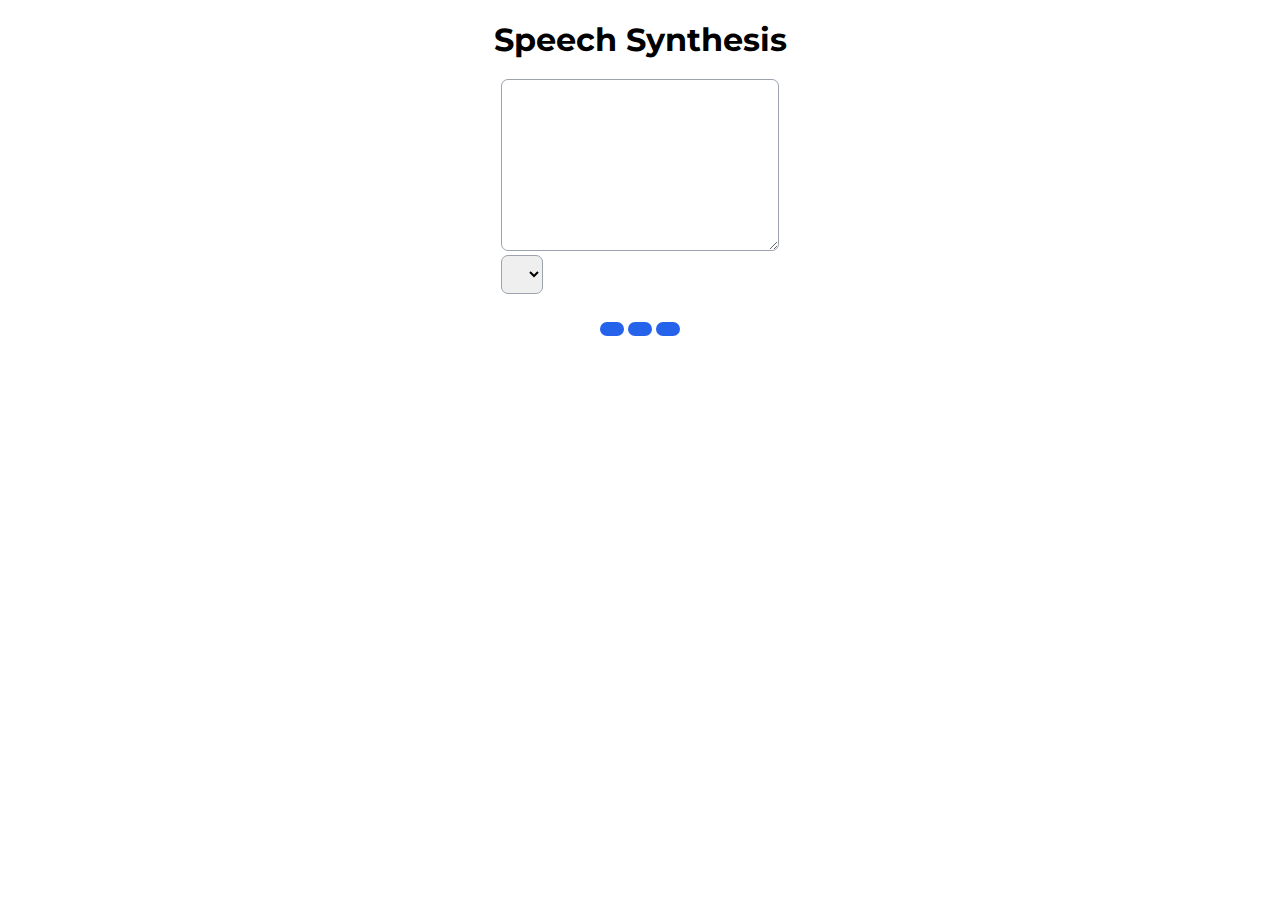
<file: speech_synt/index.html>
<!DOCTYPE html>
<html lang="en">
<head>
    <meta charset="UTF-8">
    <meta http-equiv="X-UA-Compatible" content="IE=edge">
    <meta name="viewport" content="width=device-width, initial-scale=1.0">
    <link rel="preconnect" href="https://fonts.googleapis.com">
    <link rel="preconnect" href="https://fonts.gstatic.com" crossorigin>
    <link href="https://fonts.googleapis.com/css2?family=Montserrat:wght@400;700&display=swap" rel="stylesheet">
    <link rel="stylesheet" href="https://cdnjs.cloudflare.com/ajax/libs/font-awesome/6.2.1/css/all.min.css" integrity="sha512-MV7K8+y+gLIBoVD59lQIYicR65iaqukzvf/nwasF0nqhPay5w/9lJmVM2hMDcnK1OnMGCdVK+iQrJ7lzPJQd1w==" crossorigin="anonymous" referrerpolicy="no-referrer" />
    <link rel="stylesheet" href="styles.css">
    <title>Synt</title>
</head>
<body>
    <main>
        <h1>Speech Synthesis</h1>
        <div class="input-area">
            <textarea id="input" cols="30" rows="10"></textarea>
            <div class="settings">
                <select class="voices"></select>
            </div>
        </div>
        <div class="buttons">
            <button class="start"><i class="fa-solid fa-play"></i></button>
            <button class="pause"><i class="fa-solid fa-pause"></i></button>
            <button class="stop"><i class="fa-solid fa-stop"></i></button>
        </div>
    </main>

    <script src="./core.js"></script>
</body>
</html>
</file>
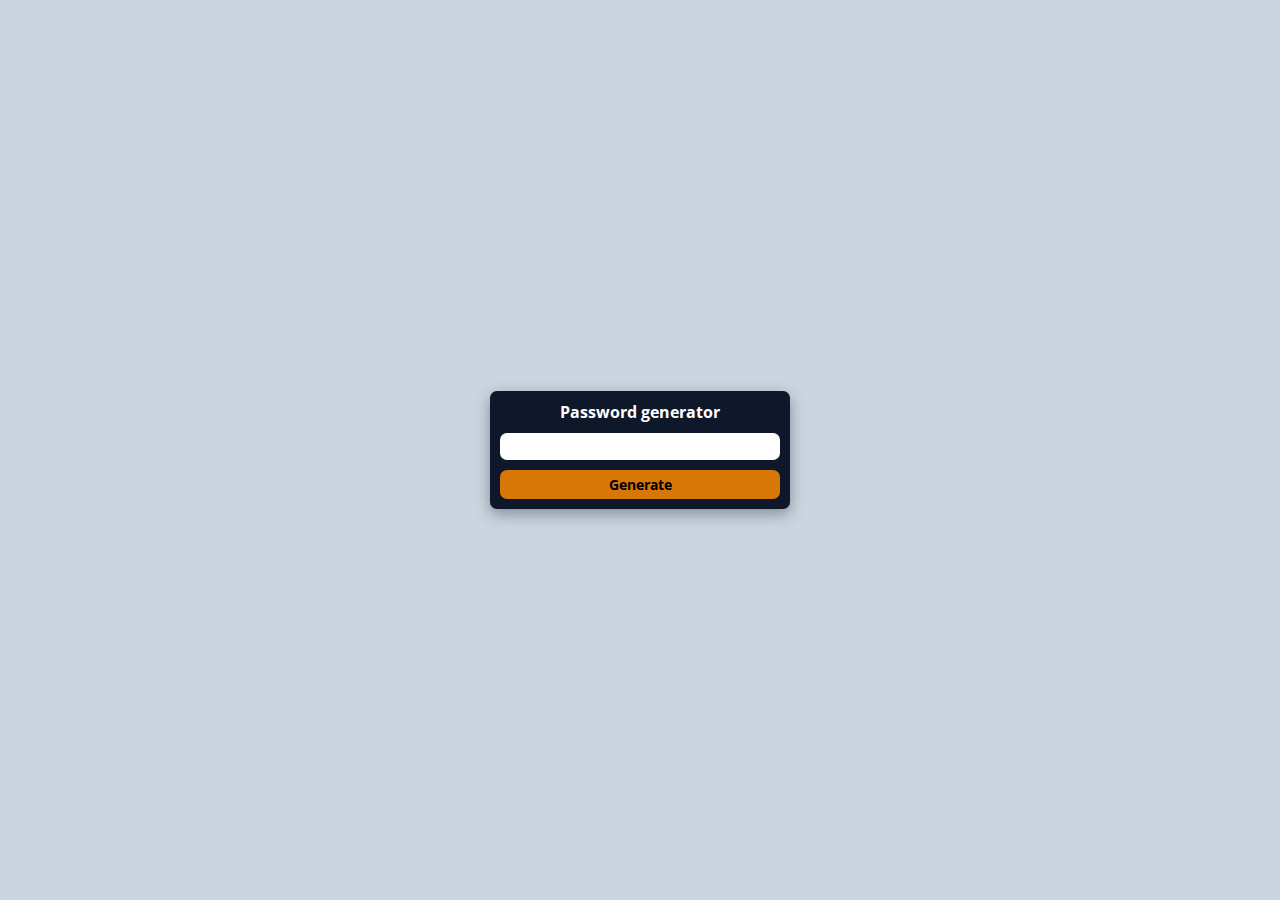
<file: projects/beginner/password_generator/index.html>
<!DOCTYPE html>
<html lang="en">
<head>
    <meta charset="UTF-8">
    <meta http-equiv="X-UA-Compatible" content="IE=edge">
    <meta name="viewport" content="width=device-width, initial-scale=1.0">
    <link rel="stylesheet" href="./styles.css">
    <link rel="preconnect" href="https://fonts.googleapis.com">
    <link rel="preconnect" href="https://fonts.gstatic.com" crossorigin>
    <link href="https://fonts.googleapis.com/css2?family=Open+Sans:wght@400;700&display=swap" rel="stylesheet">
    <title>Password generator</title>
</head>
<body>
    <div class="generator">
        <p class="title">Password generator</p>
        <input type="text">
        <button class="generate-btn">Generate</button>
    </div>
    <script src="./scripts.js"></script>
</body>
</html>
</file>
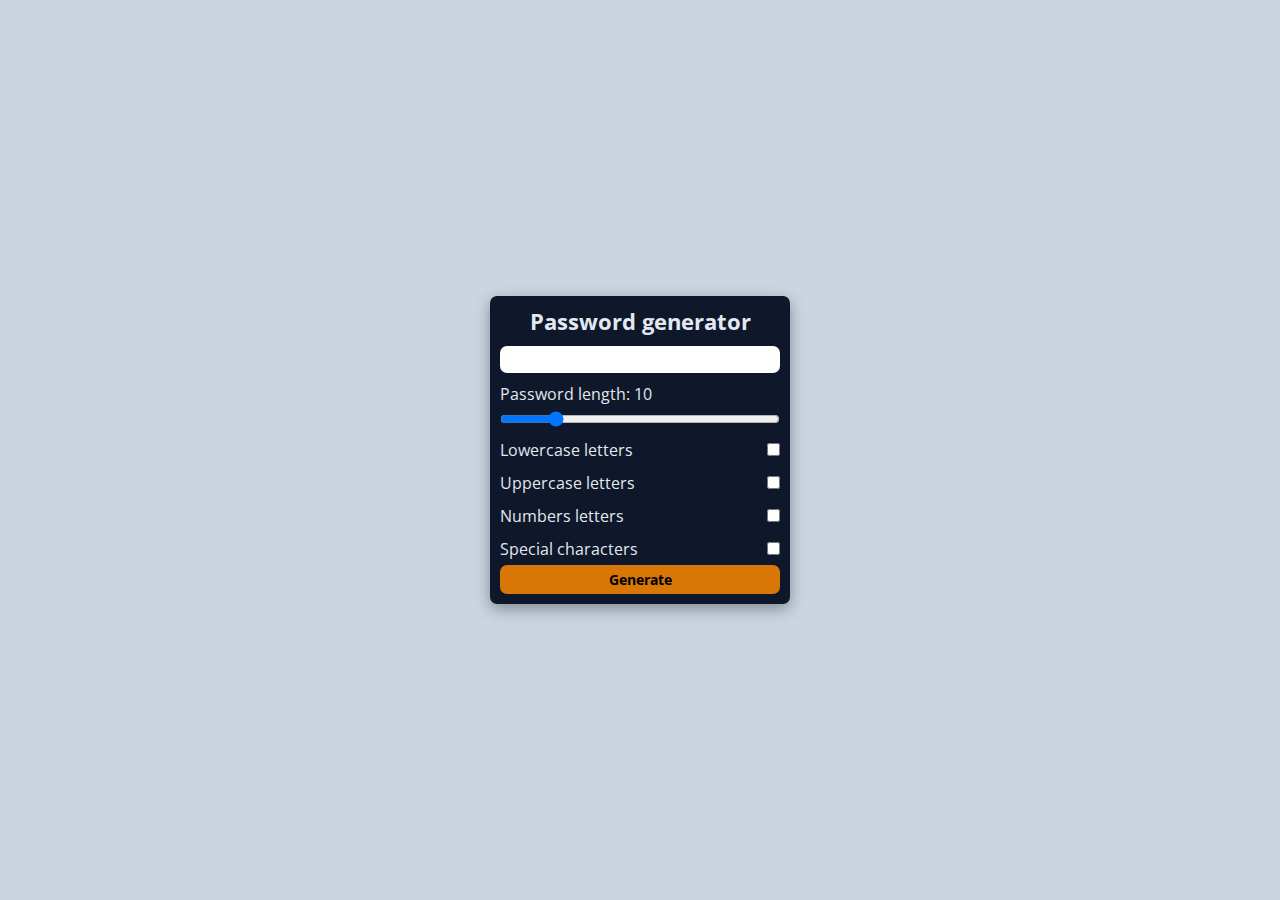
<file: projects/intermediate/password_generator_II/index.html>
<!DOCTYPE html>
<html lang="en">
<head>
    <meta charset="UTF-8">
    <meta http-equiv="X-UA-Compatible" content="IE=edge">
    <meta name="viewport" content="width=device-width, initial-scale=1.0">
    <link rel="stylesheet" href="./styles.css">
    <link rel="preconnect" href="https://fonts.googleapis.com">
    <link rel="preconnect" href="https://fonts.gstatic.com" crossorigin>
    <link href="https://fonts.googleapis.com/css2?family=Open+Sans:wght@400;700&display=swap" rel="stylesheet">
    <title>Password generator</title>
</head>
<body>
    <div class="generator">
        <p class="title">Password generator</p>
        <input class="password" type="text">
        <div class="box-length">
            <p>Password length: <span class="length-num">10</span></p>
            <input type="range" id="length-range" min="6" max="30" value="10">
        </div>
        <div class="box">
            <p>Lowercase letters</p>
            <input type="checkbox" id="lowercase">
        </div>
        <div class="box">
            <p>Uppercase letters</p>
            <input type="checkbox" id="uppercase">
        </div>
        <div class="box">
            <p>Numbers letters</p>
            <input type="checkbox" id="numbers">
        </div>
        <div class="box">
            <p>Special characters</p>
            <input type="checkbox" id="special">
        </div>
        <button class="generate-btn">Generate</button>
    </div>
    <script src="./scripts.js"></script>
</body>
</html>
</file>
<file: speech_synt/styles.css>
* {
    margin: 0;
    padding: 0;
    box-sizing: border-box;
}

html {
    font-family: 'Montserrat', sans-serif;
}

button {
    font-family: 'Montserrat', sans-serif;
    padding: 7px 12px;
    border-radius: 7px;
    border: none;
    background-color: #2563eb;
    color: #fff;
    font-weight: 700;
}

button:hover {
    cursor: pointer;
    background-color: #3b82f6;
}

main {
    display: flex;
    flex-direction: column;
    align-items: center;
}

h1 {
    margin: 20px 0;
}

.input-area {
    width: fit-content;
    max-width: 80vw;
}

textarea {
    border: 1px solid #9ca3af;
    border-radius: 7px;
    outline: none;
    padding: 10px;
    width: 100%;
}

select {
    border: 1px solid #9ca3af;
    border-radius: 7px;
    outline: none;
    padding: 10px;
}

.buttons {
    margin-top: 20px;
}
</file>
<file: projects/beginner/password_generator/styles.css>
* {
    margin: 0;
    padding: 0;
    box-sizing: border-box;
}

body {
    background-color: #cbd5e1;
    font-family: 'Open Sans', sans-serif;
    width: 100vw;
    height: 100vh;
    display: flex;
    justify-content: center;
    align-items: center;
}

input {
    border-radius: 7px;
    padding: 6px;
    border: none;
    outline: none;
    margin: 10px 0;
    width: 100%;
}

button {
    font-family: 'Open Sans', sans-serif;
    padding: 5px 10px;
    border-radius: 7px;
    border: none;
    outline: none;
    background-color: #d97706;
    transition: .2s;
    font-weight: 700;
    font-size: 14px;
}

button:hover {
    cursor: pointer;
    background-color: #f59e0b;
    transition: .2s;
}

.generator {
    border-radius: 7px;
    background-color: #0f172a;
    padding: 10px;
    display: flex;
    flex-direction: column;
    align-items: center;
    box-shadow: rgba(0, 0, 0, 0.35) 0px 5px 15px;
    width: 300px;
}

.title {
    color: #fff;
    font-weight: 700;
}

.generate-btn {
    width: 100%;
}
</file>
<file: projects/intermediate/password_generator_II/styles.css>
* {
    margin: 0;
    padding: 0;
    box-sizing: border-box;
}

body {
    background-color: #cbd5e1;
    color: #e2e8f0;
    font-family: 'Open Sans', sans-serif;
    width: 100vw;
    height: 100vh;
    display: flex;
    justify-content: center;
    align-items: center;
}

input {
    border-radius: 7px;
    padding: 6px;
    border: none;
    outline: none;
    margin: 10px 0;
}

button {
    font-family: 'Open Sans', sans-serif;
    padding: 5px 10px;
    border-radius: 7px;
    border: none;
    outline: none;
    background-color: #d97706;
    transition: .2s;
    font-weight: 700;
    font-size: 14px;
}

button:hover {
    cursor: pointer;
    background-color: #f59e0b;
    transition: .2s;
}

.generator {
    border-radius: 7px;
    background-color: #0f172a;
    padding: 10px;
    display: flex;
    flex-direction: column;
    align-items: center;
    box-shadow: rgba(0, 0, 0, 0.35) 0px 5px 15px;
    width: 300px;
}

.title {
    font-weight: 700;
    font-size: 22px;
}

.password {
    width: 100%;
}

.box-length {
    display: flex;
    flex-direction: column;
    align-items: flex-start;
    width: 100%;
}

.box-length input {
    margin: 0;
    width: 100%;
}

.box {
    display: flex;
    justify-content: space-between;
    align-items: center;
    width: 100%;
}

.generate-btn {
    width: 100%;
}
</file>
